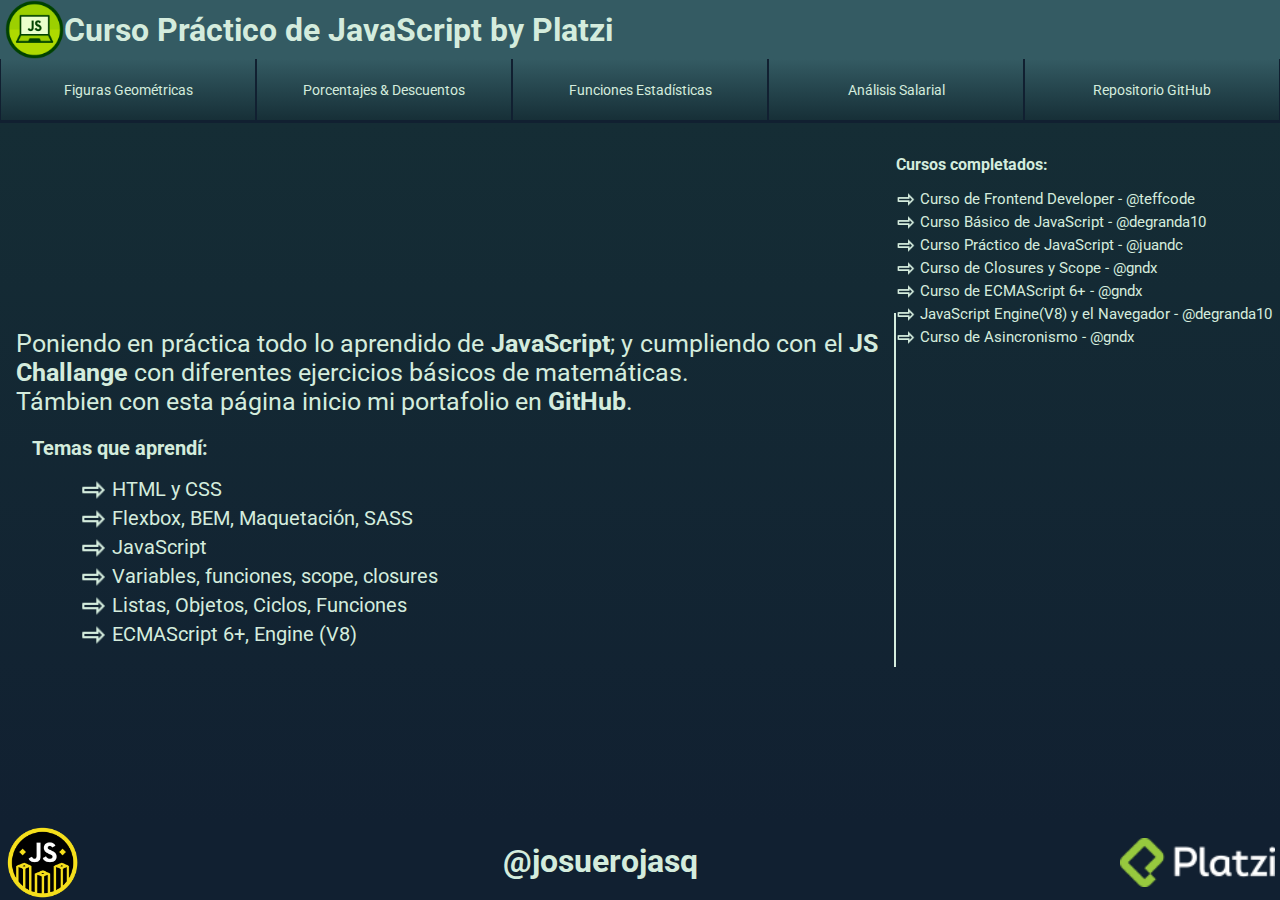
<file: index.html>
<!DOCTYPE html>
<html lang="en">
<head>
    <meta charset="UTF-8">
    <meta http-equiv="X-UA-Compatible" content="IE=edge">
    <meta name="viewport" content="width=device-width, initial-scale=1.0">
    <link rel="preconnect" href="https://fonts.googleapis.com">
    <link rel="preconnect" href="https://fonts.gstatic.com" crossorigin>
    <link href="https://fonts.googleapis.com/css2?family=Roboto&display=swap" rel="stylesheet">
    <link rel="stylesheet" href="style.css">
    <title>Home | Curso Prático de JavaScript</title>
</head>
<body>
    <header class="header">
        <section class="header__title">
            <img src="./assets/badge3-practico-javascript.webp" alt="Logo del curso">
            <h1>Curso Práctico de JavaScript by Platzi</h1>
        </section>
        <ol class="header__menu">
            <li class="header__menu--item"><a href="./figurasGeometricas/figuras.html">Figuras Geométricas</a></li>
            <li class="header__menu--item"><a href="./porcentajesDescuentos/descuentos.html">Porcentajes & Descuentos</a></li>
            <li class="header__menu--item"><a href="./funcionesEstadisticas/estadistica.html">Funciones Estadísticas</a></li>
            <li class="header__menu--item"><a href="./analisisSalarial/salarios.html">Análisis Salarial</a></li>
            <li class="header__menu--item"><a target="_blank" href="https://github.com/josuerojasq/practicoJavaScript">Repositorio GitHub</a></li>
        </ol>
    </header>
    <main class="main">
        <section class="main__description">
            <p>
                Poniendo en práctica todo lo aprendido de <b>JavaScript</b>; y cumpliendo con el <b>JS Challange</b> con diferentes ejercicios básicos de matemáticas.<br />
                Támbien con esta página inicio mi portafolio en <b>GitHub</b>.
            </p>
            <strong> Temas que aprendí:</strong>
            <ul>
                <li>HTML y CSS</li>
                <li>Flexbox, BEM, Maquetación, SASS</li>
                <li>JavaScript</li>
                <li>Variables, funciones, scope, closures</li>
                <li>Listas, Objetos, Ciclos, Funciones</li>
                <li>ECMAScript 6+, Engine (V8)</li>
            </ul>
        </section>
        <article class="main__courses">
            <strong> Cursos completados:</strong>
            <ul>
                <li><a target="_blank" href="https://platzi.com/clases/frontend-developer-2019/">Curso de Frontend Developer</a> - <a target="_blank" href="https://twitter.com/teffcode">@teffcode</a></li>
                <li><a target="_blank" href="https://platzi.com/clases/basico-javascript/">Curso Básico de JavaScript</a> - <a target="_blank" href="https://twitter.com/degranda10">@degranda10</a></li>
                <li><a target="_blank" href="https://platzi.com/clases/javascript-practico/">Curso Práctico de JavaScript</a> - <a target="_blank" href="https://twitter.com/fjuandc">@juandc</a></li>
                <li><a target="_blank" href="https://platzi.com/clases/scope/">Curso de Closures y Scope</a> - <a target="_blank" href="https://twitter.com/gndx">@gndx</a></li>
                <li><a target="_blank" href="https://platzi.com/clases/ecmascript-6/">Curso de ECMAScript 6+</a> - <a target="_blank" href="https://twitter.com/gndx">@gndx</a></li>
                <li><a target="_blank" href="https://platzi.com/clases/javascript-navegador/">JavaScript Engine(V8) y el Navegador</a> - <a target="_blank" href="https://twitter.com/degranda10">@degranda10</a></li>
                <li><a target="_blank" href="https://platzi.com/clases/asincronismo-js/">Curso de Asincronismo</a> - <a target="_blank" href="https://twitter.com/gndx">@gndx</a></li>
            </ul>
        </article>
    </main>
    <footer class="footer">
        <img class="footer__image--js-challange" src="./assets/js-challenge-logo.png" alt="JS Challange">
        <a class="footer__user" href="https://platzi.com/p/josuerojasq/" target="_blank">@josuerojasq</a>
        <img class="footer__image--platzi" src="./assets/platzi.webp" alt="Logo Platzi">
    </footer>
</body>
</html>
</file>
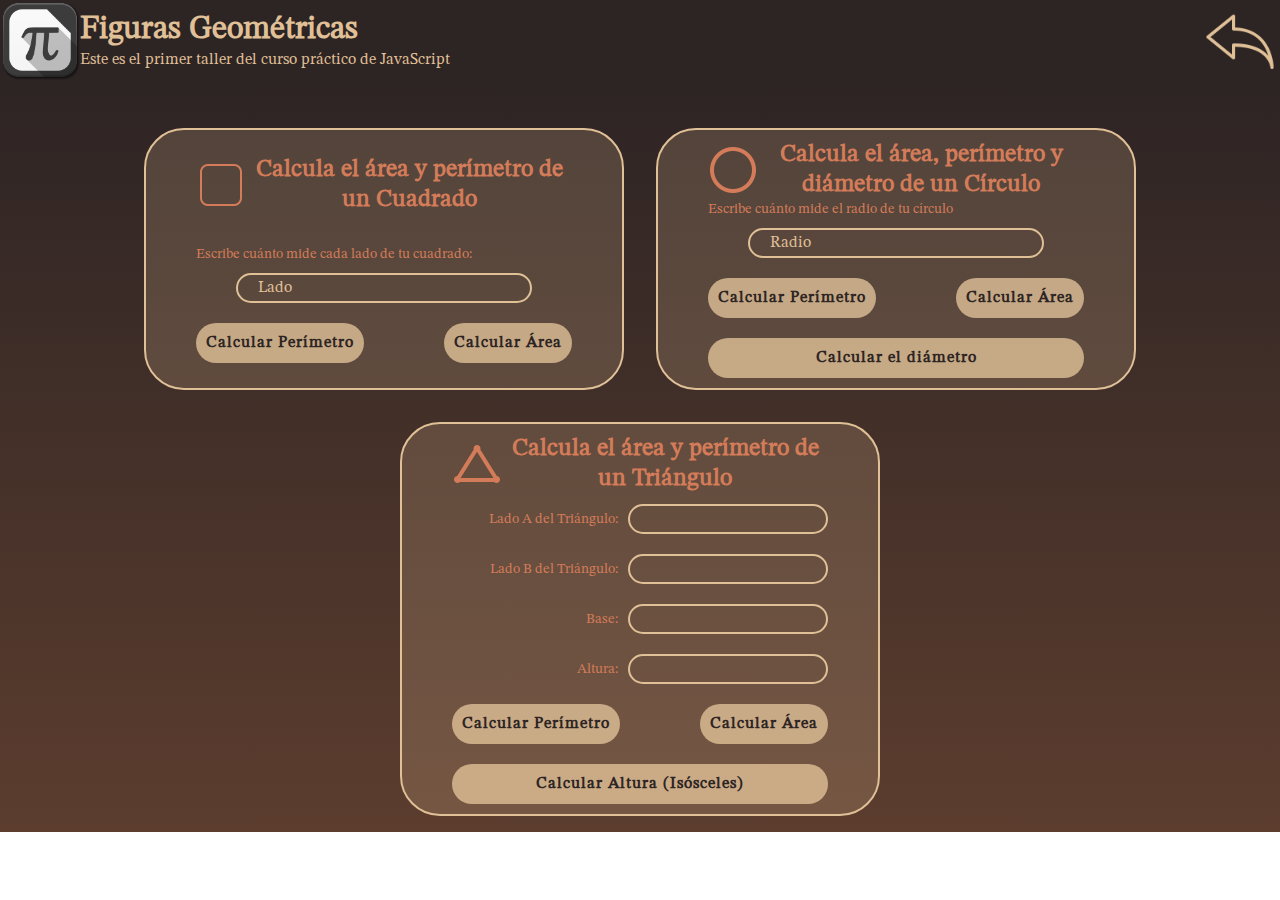
<file: figurasGeometricas/figuras.html>
<!DOCTYPE html>
<html lang="en">
<head>
    <meta charset="UTF-8" />
    <meta http-equiv="X-UA-Compatible" content="IE=edge" />
    <meta name="viewport" content="width=device-width, initial-scale=1.0" />
    <link rel="preconnect" href="https://fonts.googleapis.com" />
    <link rel="preconnect" href="https://fonts.gstatic.com" crossorigin />
    <link href="https://fonts.googleapis.com/css2?family=STIX+Two+Math&display=swap" rel="stylesheet" />
    <link rel="stylesheet" href="figuras.css" />
    <title>Figuras Geométricas | Curso Práctico de JavaSript</title>
</head>

<body>
    <header class="header">
        <img src="./assets/Math-icon.png" alt="" />
        <section class="header__title">
            <h1>Figuras Geométricas</h1>
            <p>Este es el primer taller del curso práctico de JavaScript</p>
        </section>
        <a href="../index.html"><img src="./assets/flecha-volver.png" alt="Volver al Inicio"></a>
    </header>

    <main class="main">
        <div class="first-section">
            <section class="main__container">
                <span class="main__container--title">
                    <img src="./assets/cuadrado-redondeado.png" alt="">
                    <h2>Calcula el área y perímetro de un Cuadrado</h2>
                </span>
                <form class="main__container--form">
                    <label for="inputCuadrado">Escribe cuánto mide cada lado de tu cuadrado:</label>
                    <input class="input" type="number" placeholder="Lado" id="inputCuadrado" />
                    <span class="form--buttons">
                        <button class="button" type="button" onclick="calcularPerimetroCuadrado()">
                            Calcular Perímetro
                        </button>
                        <button class="button" type="button" onclick="calcularAreaCuadrado()">
                            Calcular Área
                        </button>
                    </span>
                </form>
            </section>
    
            <section class="main__container">
                <span class="main__container--title">
                    <img src="./assets/circulo.png" alt="">
                    <h2>Calcula el área, perímetro y diámetro de un Círculo</h2>
                </span>
                <form class="main__container--form">
                    <label for="inputLad">Escribe cuánto mide el radio de tu círculo</label>
                    <input class="input" type="number" id="inputRadio" placeholder="Radio"/>
                    <span class="form--button">
                        <button class="button" type="button" onclick="calcularPerimetroCirculo()">
                            Calcular Perímetro
                        </button>
                        <button class="button" type="button" onclick="calcularAreaCirculo()">
                            Calcular Área
                        </button>
                    </span>
                    <button class="button" type="button" onclick="calcularDiametroCirculo()">
                        Calcular el diámetro
                    </button>
                </form>
            </section>
        </div>

        <section class="main__container container--triangulo">
            <span class="main__container--title">
                <img src="./assets/triangulo.png    " alt="">
                <h2>Calcula el área y perímetro de un Triángulo</h2>
            </span>
            <form class="main__container--form">
                <span>
                    <label for="inputLad">Lado A del Triángulo: </label>
                    <input class="input input__triangulo" type="number" id="inputLado1"/>
                </span>
                <span>
                    <label for="inputLad">Lado B del Triángulo: </label>
                    <input class="input input__triangulo" type="number" id="inputLado2" />
                </span>
                <span>
                    <label for="inputLad">Base: </label>
                    <input class="input input__triangulo" type="number" id="inputBase" />
                </span>
                <span>
                    <label for="inputLad">Altura: </label>
                    <input class="input input__triangulo" type="number" id="inputAltura" />
                </span>
                <span class="form--button">
                    <button class="button" type="button" onclick="calcularPerimetroTriangulo()">
                        Calcular Perímetro
                    </button>
                    <button class="button" type="button" onclick="calcularAreaTriangulo()">
                        Calcular Área
                    </button>
                </span>
                <button class="button" type="button" onclick="calcularAlturaIsosceles()">
                    Calcular Altura (Isósceles)
                </button>
            </form>
        </section>
    </main>

    <script src="./figuras.js"></script>
</body>
</html>
</file>
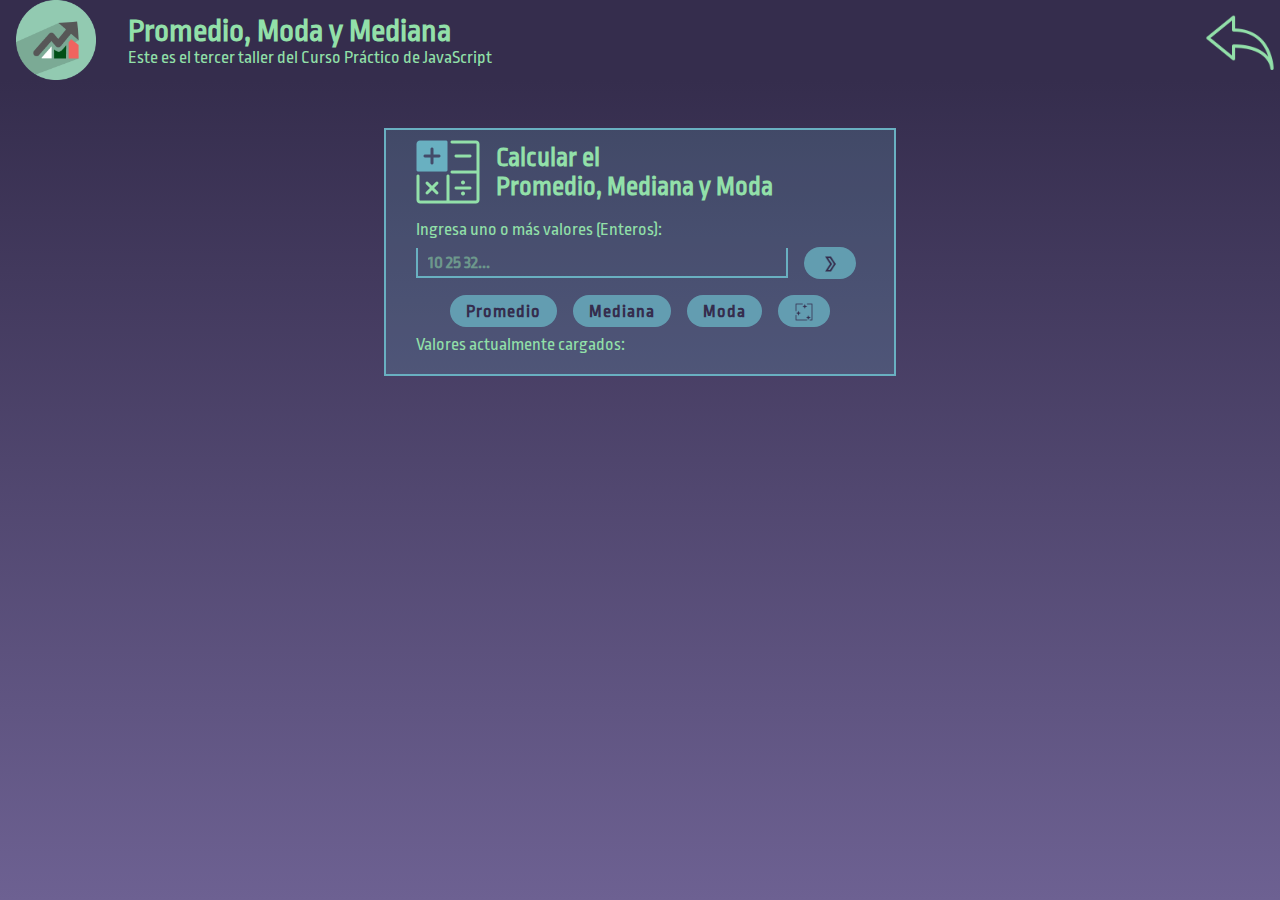
<file: funcionesEstadisticas/estadistica.html>
<!DOCTYPE html>
<html lang="en">
<head>
    <meta charset="UTF-8">
    <meta http-equiv="X-UA-Compatible" content="IE=edge">
    <meta name="viewport" content="width=device-width, initial-scale=1.0">
    <link rel="preconnect" href="https://fonts.googleapis.com">
    <link rel="preconnect" href="https://fonts.gstatic.com" crossorigin>
    <link href="https://fonts.googleapis.com/css2?family=Ropa+Sans:ital@1&display=swap" rel="stylesheet">
    <link rel="stylesheet" href="estadistica.css">
    <title>Funciones estadísticas | Curso Práctico de JavaScript de Platzi</title>
</head>
<body>
    <header class="header">
        <img src="./assets/stats-icon.png" alt="">
        <section class="header__title">
            <h1>Promedio, Moda y Mediana</h1>
            <p>Este es el tercer taller del Curso Práctico de JavaScript</p>
        </section>
        <a href="../index.html"><img src="./assets/arrow-back.png" alt="Volver al Inicio"></a>
    </header>
    <main class="main">
        <section class="main__container">
            <aside class="main__container--title"><img class="main__container--title-photo" src="./assets/calculator.png" alt="calculator"/>
                <h2>Calcular el<br />Promedio, Mediana y Moda</h2>
            </aside>
            <form class="main__container--form">
                <label for="inputValores">Ingresa uno o m&aacute;s valores (Enteros):</label>
                <span>
                    <input class="input" id="inputValores" type="text" placeholder="10 25 32..."/>
                    <button class="button" type="button" onclick="adicionarValores();"><span class="button__image insert"></span></button>
                </span>
                <span>
                <button class="button" type="button" onclick="mostrarPromedio()">Promedio</button>
                <button class="button" type="button" onclick="mostrarMediana()">Mediana</button>
                <button class="button" type="button" onclick="mostrarModa()">Moda</button>
                <button class="button" type="button" onclick="location.reload();"><span class="button__image garbage"></span></button>
                </span>
                <p class="hidden" id="resultPromedio"></p>
                <p class="hidden" id="resultMediana"></p>
                <p class="hidden" id="resultModa"></p>
            </form>
            <article>
            <p>Valores actualmente cargados:</p>
            <p class="main__container--list" id="displayList"></p>
            </article>
        </section>
    </main>
    <script src="estadistica.js"></script>
</body>
</html>
</file>
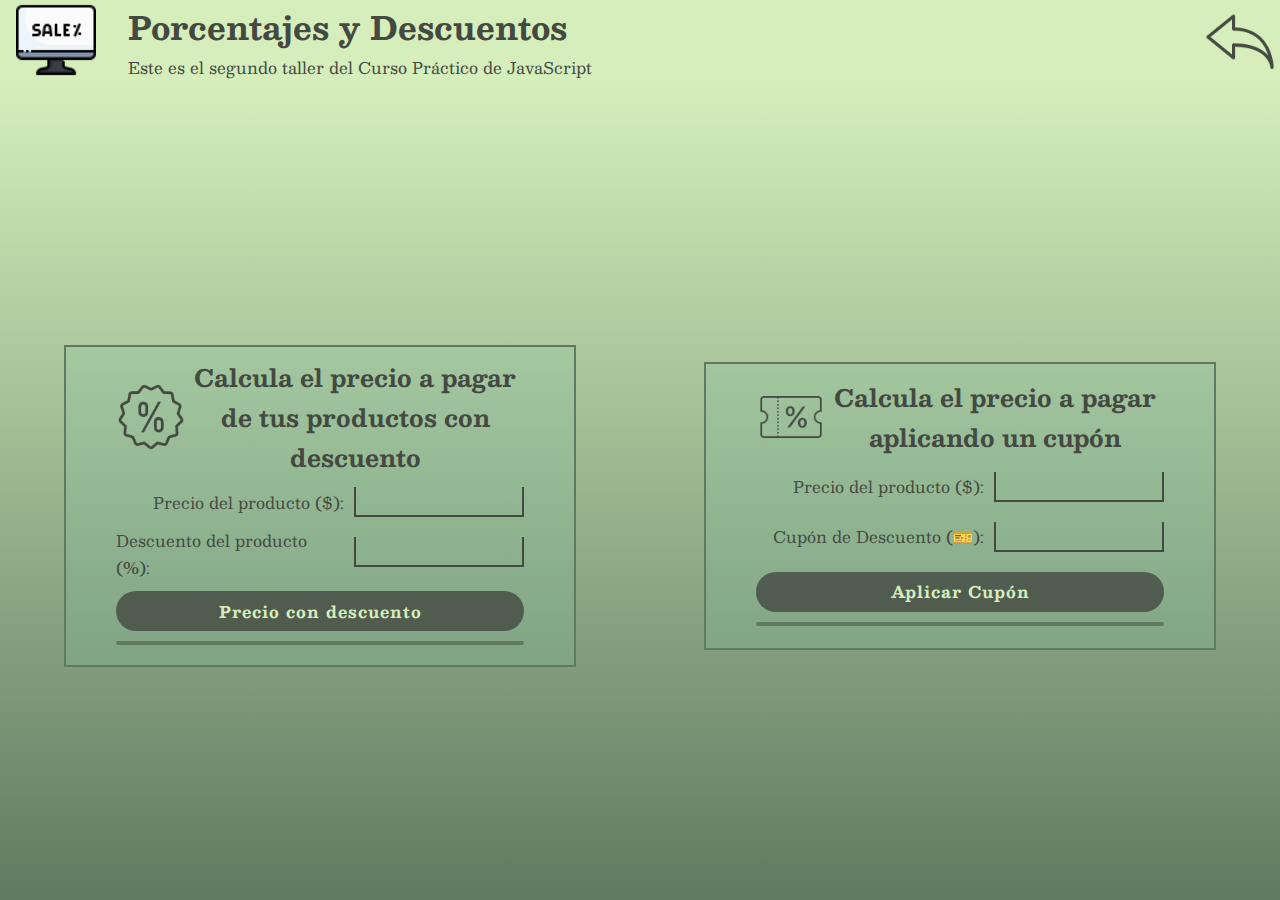
<file: porcentajesDescuentos/descuentos.html>
<!DOCTYPE html>
<html lang="en">
<head>
    <meta charset="UTF-8">
    <meta http-equiv="X-UA-Compatible" content="IE=edge">
    <meta name="viewport" content="width=device-width, initial-scale=1.0">
    <link rel="preconnect" href="https://fonts.googleapis.com">
    <link rel="preconnect" href="https://fonts.gstatic.com" crossorigin>
    <link href="https://fonts.googleapis.com/css2?family=Besley&display=swap" rel="stylesheet">
    <link rel="stylesheet" href="descuentos.css">
    <title>Porcentajes y Descuentos | Curso Práctico de JavaScript en Platzi</title>
</head>
<body>
    <header class="header">
        <img src="./assets/discount.png" alt="">
        <section class="header__title">
            <h1>Porcentajes y Descuentos</h1>
            <p>Este es el segundo taller del Curso Práctico de JavaScript</p>
        </section>
        <a href="../index.html"><img src="./assets/flecha-volver.png" alt="Volver al Inicio"></a>
    </header>

    <main class="main">
        <section class="main__container">
            <span class="main__container--title">
                <img src="./assets/porcentaje.png" alt="">
                <h2>Calcula el precio a pagar de tus productos con descuento</h2>
            </span>
            <form class="main__container--form">
                <span>
                    <label for="inputPrice">Precio del     producto ($):</label>
                    <input class="input" type="number" id="inputPrice">
                </span>
                <span>
                    <label for="inputDiscount">Descuento del producto (%):</label>
                    <input class="input" type="number" id="inputDiscount">
                </span>
                <button class="button" type="button"   onclick="onClickButtonPriceDiscount()">
                    Precio con descuento
                </button>
                <p class="main__container--result" id="resultPrice"></p>
            </form>
        </section>

        <section class="main__container">
            <span class="main__container--title">
                <img src="./assets/billete-de-descuento.png" alt="">
                <h2>Calcula el precio a pagar aplicando un cupón</h2>
            </span>
            <form class="main__container--form">
                <span>
                    <label for="inputPriceCoupon">Precio del     producto ($):</label>
                    <input class="input" type="number" id="inputPriceCoupon">
                </span>
                <span>
                    <label for="inputCoupon">Cupón de Descuento (🎫):</label>
                    <input class="input" type="text" id="inputCoupon">
                </span>
                <button class="button" type="button"   onclick="onClickButtonPriceCoupon()">
                    Aplicar Cupón
                </button>
                <p class="main__container--result" id="resultPriceCoupon"></p>
            </form>
        </section>
    </main>

    <script src="descuentos.js"></script>
</body>
</html>
</file>
<file: style.css>
* {
    margin: 0;
    padding: 0;
    box-sizing: border-box;
}
body {
    display: flex;
    height: 100vh;
    flex-flow: column;
    font-size: 16px;
    font-family: 'Roboto', sans-serif;
}

.header {
    color: #D4ECDD;
    height: 9rem;
    display: flex;
    flex-direction: column;
    justify-content: space-between;
}
.header__title{
    background-color: #345B63;
    display: flex;
    justify-content: space-between;
    align-items: center;
    margin-right: auto;
    width: 100%;
    height: 100%;
}
.header__title h1 {
    margin-right: auto;
}
.header__title img {
    width: 4rem;
    padding-left: 5px;
}
.header__menu {
    display: flex;
    background: linear-gradient( #345B63, #152D35);
}
.header__menu--item {
    list-style: none;
    display: flex;
    flex: 1;
    line-height: 2rem;
    text-align: center;
    align-items: center;
    transition: flex .5s;
    justify-content: center;
    border-bottom: solid 3px #112031;
    border-right: solid 1px #112031;
    border-left: solid 1px #112031;
    height: 4rem;
}
.header__menu--item:hover {
    flex: 4;
}
.header__menu li a {
    font-size: 14px;
    color: #D4ECDD;
    text-decoration: none;
}

.main {
    height: 100%;
    width: 100%;
    background: linear-gradient( #152D35, #112031);
    display: flex;
    align-items: center;
    justify-content: space-between;
    color:#D4ECDD;
    padding-top: 2rem;
}
.main__description {
    border-right: solid 2px #D4ECDD;
    font-size: 25px;
    width: 70%;
}
.main__description p {
    text-align: justify;
    padding: 1rem 1rem;
}
.main__description strong, ul {
    padding: 1rem 3rem;
    font-size: 20px;
    padding-left: 2rem;
    list-style-type: none;
}
.main__description ul > li {
    margin-left: 3rem;
    padding-bottom: 5px;
    background-image: url(./assets/arrow.png);
    padding-left: 2rem;
    background-position: 0 0;
    background-size: 1.6rem 1.6rem;
    background-repeat: no-repeat;
}
.main__courses {
    height: 100%;
    margin-right: auto;
}
.main__courses ul {
    padding: 1rem 0;
    font-size: 15px;
    list-style-type: none;
}
.main__courses ul > li {
    padding-bottom: 5px;
    background-image: url(./assets/arrow.png);
    padding-left: 1.5rem;
    background-position: 0 0;
    background-size: 1.2rem 1.2rem;
    background-repeat: no-repeat;
}
.main__courses ul > li > a {
    color: #D4ECDD;
    text-decoration: none;
}
.main__courses ul > li > a:hover {
    color: #77f5a7;
}


.footer {
    margin-top: auto;
    height: 6rem;
    width: 100%;
    background-color: #112031;
    display: flex;
    align-items: center;
    justify-content: space-between;
}
.footer__image--js-challange {
    width: 5rem;
    padding-left: 5px;
}
.footer__image--platzi {
    width: 10rem;
    padding-right: 5px;
}
.footer__user {
    font-size: 2rem;
    font-weight: bold;
    color: #D4ECDD;
    /* text-transform: uppercase; */
    text-decoration: none;
}
.footer__user::after {
    content: "";
    width: 0%;
    height: 3px;
    display: block;
    background: #D4ECDD;
    transition: 300ms;
}
.footer__user:hover::after {
    width: 100%;
}
</file>
<file: figurasGeometricas/figuras.css>
* {
    margin: 0;
    padding: 0;
    box-sizing: border-box;
}

body {
    display: flex;
    /* height: 100vh; */
    flex-flow: column;
    font-family: 'STIX Two Math', serif;
}

.header {
    background-color: #2D2424;
    color: #E0C097;
    height: 5rem;
    display: flex;
    flex-direction: row;
    justify-content: space-between;
    align-items: center;
}
.header__title{
    margin-right: auto;
}
.header img {
    width: 5rem;
}

.main {
    display: flex;
    flex-direction: column;
    justify-content: space-between;
    align-items: center;
    background: linear-gradient(#2D2424, #5C3D2E);
    padding-top: 2rem;
}
.main__container {
    background-color: rgba(224, 192, 151, 0.2);
    border-radius: 40px;
    border: 2px solid #E0C097;
    color: #D47C59;
    display: flex;
    flex-direction: column;
    justify-content: space-around;
    min-height: 15rem;
    padding: 10px 50px 0;
    width: 30rem;
    margin: 1rem 1rem;
}
.main__container--title {
    display: flex;
    justify-content: space-between;
    align-items: center;
}
.main__container--title img {
    width: 4rem;
}
.main__container--title h2{
    text-align: center;
}
.main__container--form {
    display: flex;
    flex-direction: column;
}
.main__container--form label {
    font-size: 14px;
    display: flex;
    align-items: center;
}
.main__container--form span {
    display: flex;
    justify-content: space-between;
}
.form--buttons {
    display: flex;
    justify-content: space-around;
}
.container--triangulo {
    min-height: 20rem;
}
.main__container--form span label{
    margin-left: auto;
    padding-right: 10px;
}

.first-section {
    display: flex;
    justify-content: space-around;
}

.input {
    background-color: transparent;
    margin: 10px 40px;
    border: 2px solid #E0C097;
    border-radius: 20px;
    color: #E0C097;
    font-family: inherit;
    font-size: 16px;
    height: 30px;
    outline: none;
    padding: 0 20px;
}
::placeholder {
    color: #E0C097;
}
input[type=number]::-webkit-inner-spin-button, 
input[type=number]::-webkit-outer-spin-button { 
  -webkit-appearance: none; 
  margin: 0; 
}

.input__triangulo {
    width: 200px;
    margin: 10px 0;
}

.button {
    background-color: rgba(224, 192, 151, 0.8);
    border-radius: 25px;
    border: none;
    color: #2D2424;
    cursor: pointer;
    font-family: inherit;
    font-size: 16px;
    font-weight: bold;
    height: 40px;
    letter-spacing: 1px;
    margin: 10px 0;
    padding: 0 10px;
}
</file>
<file: funcionesEstadisticas/estadistica.css>
* {
    margin: 0;
    padding: 0;
    box-sizing: border-box;
}
body {
    display: flex;
    height: 100vh;
    flex-flow: column;
    font-size: 18px;
    font-family: 'Ropa Sans', sans-serif;
}

.header {
    background: #352D4D;
    color: #92E0A9;
    height: 5rem;
    display: flex;
    flex-direction: row;
    justify-content: space-between;
    align-items: center;
}
.header__title{
    margin-right: auto;
    margin-left: 2rem;
}
.header__title h1 {
    font-size: 2rem;
}
.header img {
    width: 5rem;
    margin-left: 1rem;
}

.main {
    display: flex;
    flex-direction: column;
    justify-content: space-between;
    align-items: center;
    background: linear-gradient(#352D4D, #6D6192);
    padding-top: 2rem;
    height: inherit;
}
.main__container {
    background-color: rgba(105, 176, 193, 0.2);
    border: 2px solid #69B0C1;
    color: #92E0A9; 
    display: flex;
    flex-direction: column;
    justify-content: space-around;
    /* min-height: 27rem; */
    height: auto;
    padding: 10px 30px 20px;
    width: 32rem;
    margin: 1rem 10px;
}
.main__container--title {
    display: flex;
    justify-content: space-between;
    align-items: center;
}
.main__container--title img {
    width: 4rem;
    margin-right: 1rem;
}
.main__container--title h2{
    text-align: left;
    margin-right: auto;
}
.main__container--form {
    display: flex;
    flex-direction: column;
    padding-top: 1rem;
}
.main__container--form label {
    font-size: 18px;
}
.main__container--form span {
    display: flex;
    justify-content: center;
    align-items: center;
}
.main__container--list {
    font-size: 1.5rem;
    font-weight: bold;
    word-wrap: break-word;
}

.input {
    background-color: transparent;
    border-bottom: 2px solid #69B0C1;
    border-top: 0;
    border-right: 2px solid #69B0C1;
    border-left: 2px solid #69B0C1;
    color: #92E0A9;
    font-family: inherit;
    font-size: 18px;
    font-weight: bold;
    height: 30px;
    outline: none;
    padding: 0 10px;
    width: 25rem;
    margin-right: 0.5rem;
}
.input::placeholder{
    color: rgba(146, 224, 169,0.5);
}
input:-webkit-autofill,
input:-webkit-autofill:hover,
input:-webkit-autofill:focus,
input:-webkit-autofill:active {
    transition: background-color 5000s ease-in-out 0s;
    -webkit-text-fill-color: #92E0A9;
    
}

.button__image {
    margin-bottom: -2px;
    display: inline-flex;
    width: 20px;
    height: 20px;
    background-size: cover;
    background-position: center;
    background-repeat: no-repeat;
}

.insert {
    background-image: url(./assets/arrow-insert.png);
}
.garbage{
    background-image: url(./assets/clean.png);
}

.button {
    background-color: rgba(105, 176, 193, 0.8);
    border-radius: 25px;
    border: none;
    color: #352D4D;
    cursor: pointer;
    font-family: inherit;
    font-size: 18px;
    font-weight: bold;
    height: 2rem;
    letter-spacing: 1px;
    margin: 0.5rem 0.5rem;
    padding: 0 1rem;
    outline: none;
}

.hidden {
    display: none;
}

.show {
    height: 2.5rem;
    justify-content: center;
    align-items: center;
    display: inherit !important;
    margin-top: 1rem;
    border-radius: 20px;
    font-size: 1.5rem;
    font-weight: bold;
    border: rgba(105, 176, 193, 0.493) solid 3px;
}
</file>
<file: porcentajesDescuentos/descuentos.css>
* {
    margin: 0;
    padding: 0;
    box-sizing: border-box;
}

body {
    display: flex;
    height: 100vh;
    flex-flow: column;
    font-family: 'Besley', serif;
}

.header {
    background-color: #D5EEBB;
    color: #444941;
    height: 5rem;
    display: flex;
    flex-direction: row;
    justify-content: space-between;
    align-items: center;
}
.header__title{
    margin-right: auto;
    margin-left: 2rem;
}
.header img {
    width: 5rem;
    margin-left: 1rem;
}

.main {
    display: flex;
    /* flex-direction: column; */
    justify-content: space-around;
    align-items: center;
    background: linear-gradient(#D5EEBB, #5F7A61);
    padding-top: 2rem;
    height: 100%;
}
.main__container {
    background-color: rgba(127, 200, 169, 0.2);
    border: 2px solid #5F7A61;
    color: #444941; 
    display: flex;
    flex-direction: column;
    justify-content: space-around;
    min-height: 18rem;
    padding: 10px 50px 20px;
    width: 32rem;
    margin: 1rem 10px;
}
.main__container--title {
    display: flex;
    justify-content: space-between;
    align-items: center;
}
.main__container--title img {
    width: 70px;
}
.main__container--title h2{
    text-align: center;
}
.main__container--form {
    display: flex;
    flex-direction: column;
}
.main__container--form label {
    font-size: 16px;
    margin-left: auto;
    padding-right: 10px;
    display: flex;
    align-items: center;
}
.main__container--form span {
    display: flex;
    justify-content: space-between;
}
.main__container--result {
    background-color: rgba(213, 238, 187, 0.2);
    border-radius: 40px;
    border: 2px solid #5F7A61;
    font-size: 18px;
    font-weight: bold;
    font-style: italic;
    height: auto;
    width: auto;
    display: flex;
    align-items: center;
    justify-content: center;
}

.input {
    background-color: transparent;
    margin: 10px 40px;
    border-bottom: 2px solid #444941;
    border-top: 0;
    border-right: 2px solid #444941;
    border-left: 2px solid #444941;
    color: #444941;
    font-family: inherit;
    font-size: 16px;
    font-weight: bold;
    height: 30px;
    outline: none;
    padding: 0 20px;
    width: 170px;
    margin: 10px 0;
}
input[type=number]::-webkit-inner-spin-button, 
input[type=number]::-webkit-outer-spin-button { 
  -webkit-appearance: none; 
  margin: 0; 
}

.button {
    background-color: rgba(68, 73, 65, 0.8);
    border-radius: 25px;
    border: none;
    color: #D5EEBB;
    cursor: pointer;
    font-family: inherit;
    font-size: 16px;
    font-weight: bold;
    height: 40px;
    letter-spacing: 1px;
    margin: 10px 0;
    padding: 0 10px;
    outline: none;
}
</file>
